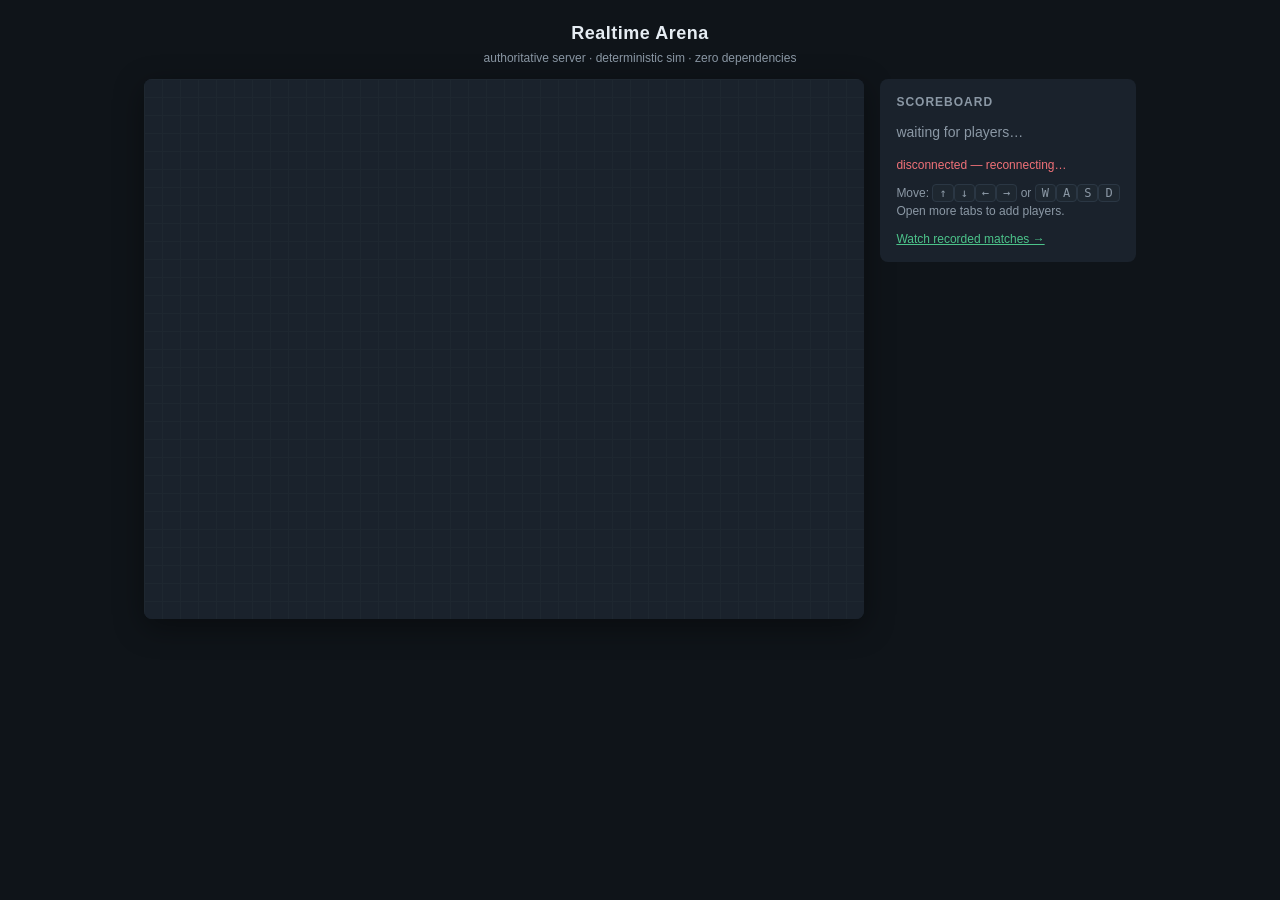
<file: web/index.html>
<!doctype html>
<html lang="en">
<head>
<meta charset="utf-8" />
<meta name="viewport" content="width=device-width, initial-scale=1" />
<title>Realtime Arena</title>
<link rel="stylesheet" href="style.css" />
</head>
<body>
  <h1>Realtime Arena</h1>
  <div class="sub">authoritative server · deterministic sim · zero dependencies</div>
  <div class="wrap">
    <canvas id="board" width="720" height="540"></canvas>
    <div class="panel">
      <h2>Scoreboard</h2>
      <div id="scores"></div>
      <div id="status" class="status">connecting…</div>
      <div class="hint">Move: <kbd>↑</kbd><kbd>↓</kbd><kbd>←</kbd><kbd>→</kbd> or <kbd>W</kbd><kbd>A</kbd><kbd>S</kbd><kbd>D</kbd><br>Open more tabs to add players.</div>
      <div class="hint"><a href="replay.html">Watch recorded matches →</a></div>
    </div>
  </div>
  <script type="module" src="app.js"></script>
</body>
</html>
</file>
<file: web/style.css>
/* Shared by index.html (live) and replay.html (playback). */
:root {
  --bg: #0f1419;
  --panel: #1a222c;
  --grid: #1e2730;
  --text: #e6edf3;
  --muted: #8b98a5;
  --accent: #4cc38a;
  --food: #ffb454;
}
* { box-sizing: border-box; }
body {
  margin: 0;
  background: var(--bg);
  color: var(--text);
  font: 14px/1.5 -apple-system, BlinkMacSystemFont, "Segoe UI", Roboto, sans-serif;
  display: flex;
  flex-direction: column;
  align-items: center;
  min-height: 100vh;
  padding: 16px;
}
h1 { font-size: 18px; margin: 4px 0 2px; letter-spacing: .5px; }
.sub { color: var(--muted); margin-bottom: 12px; font-size: 12px; }
.wrap { display: flex; gap: 16px; align-items: flex-start; flex-wrap: wrap; justify-content: center; }
canvas {
  background: var(--panel);
  border-radius: 8px;
  box-shadow: 0 8px 30px rgba(0,0,0,.4);
  max-width: 100%;
  height: auto;
  image-rendering: pixelated;
}
.panel {
  background: var(--panel);
  border-radius: 8px;
  padding: 14px 16px;
  min-width: 200px;
}
.panel h2 { font-size: 12px; text-transform: uppercase; letter-spacing: 1px; color: var(--muted); margin: 0 0 8px; }
.score { display: flex; justify-content: space-between; padding: 3px 0; }
.score .dot { display: inline-block; width: 10px; height: 10px; border-radius: 2px; margin-right: 6px; vertical-align: middle; }
.me { font-weight: 700; }
.status { margin-top: 10px; font-size: 12px; color: var(--muted); }
.status.live { color: var(--accent); }
.status.down { color: #f07178; }
kbd {
  background: var(--grid); border-radius: 4px; padding: 1px 6px;
  border: 1px solid #2b3744; font-size: 12px;
}
.hint { color: var(--muted); font-size: 12px; margin-top: 10px; }
.hint a { color: var(--accent); }
</file>
